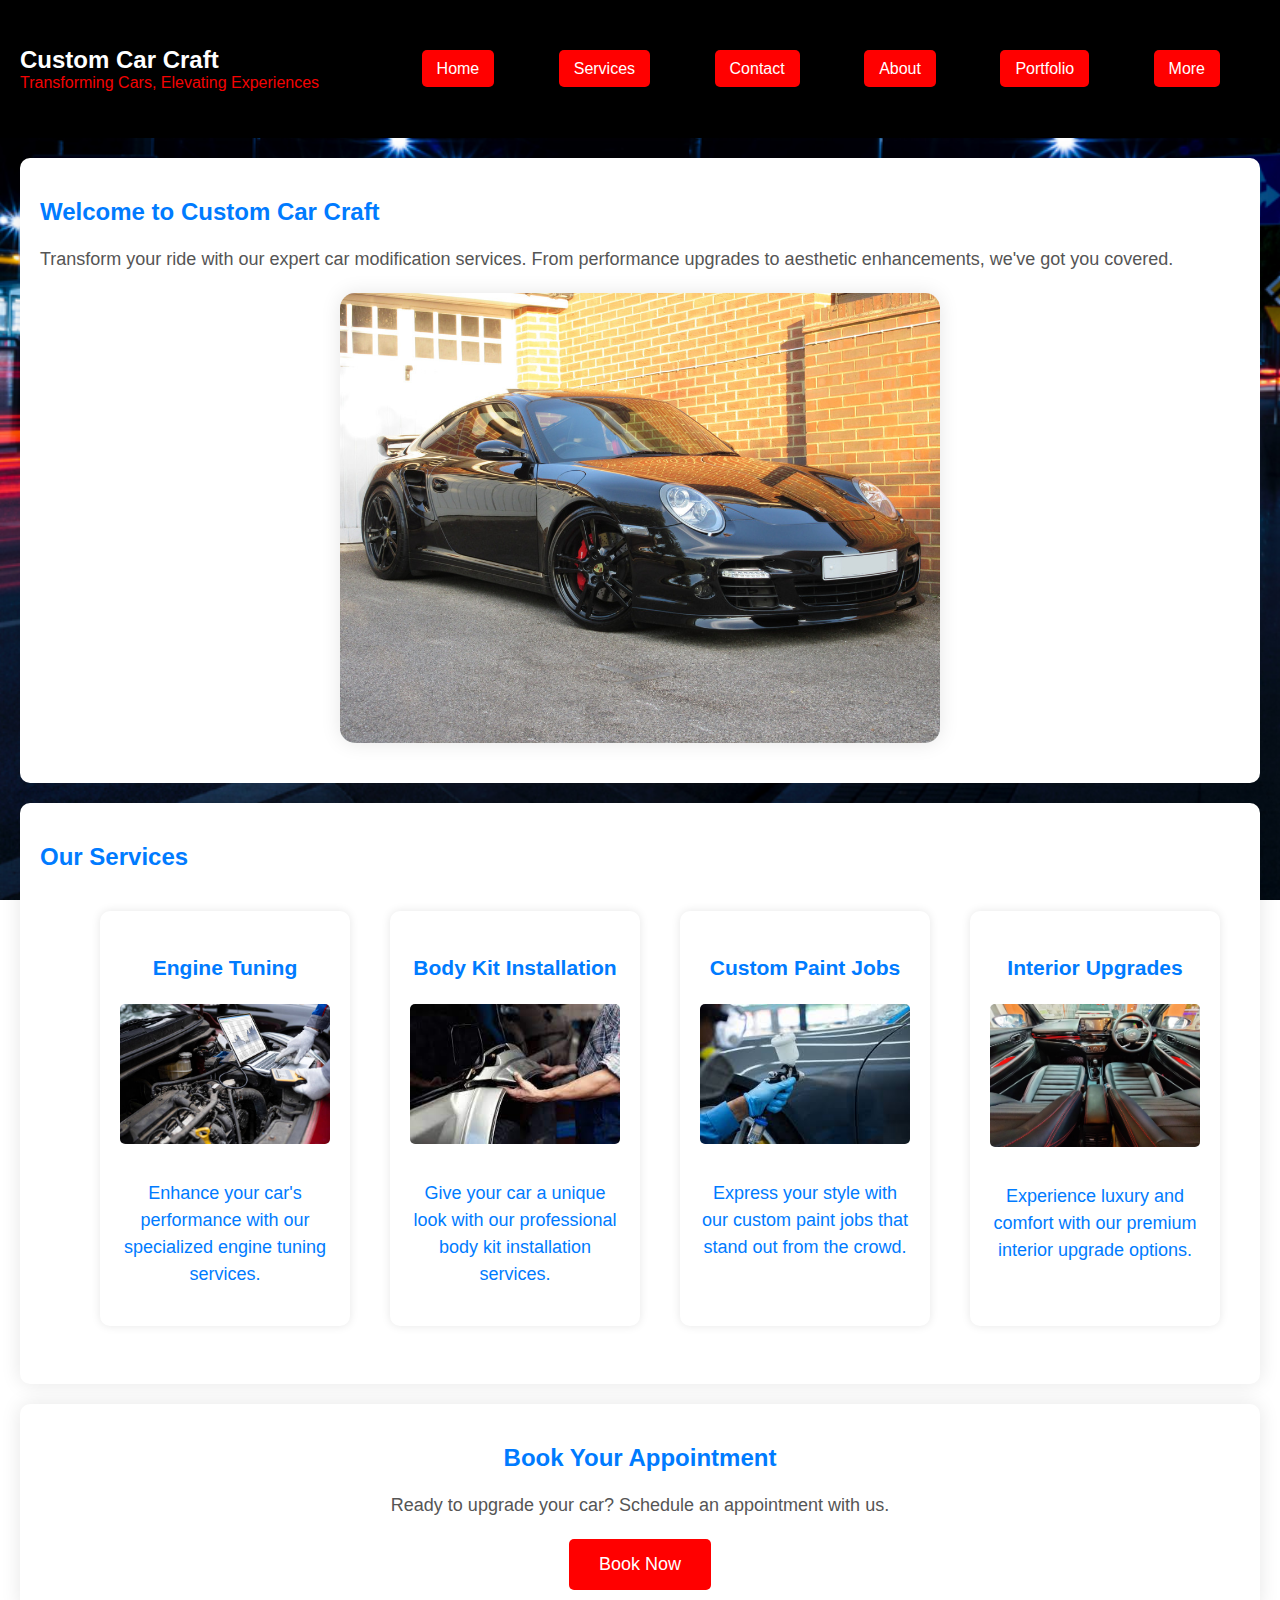
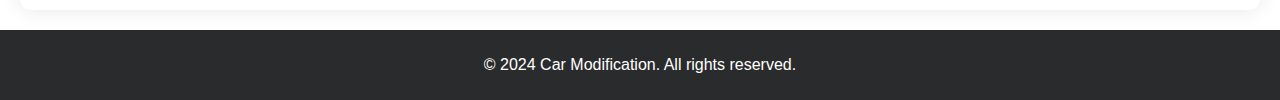
<file: Task 1/index.html>
<!DOCTYPE html>
<html lang="en">
<head>
    <meta charset="UTF-8">
    <meta name="viewport" content="width=device-width, initial-scale=1.0">
    <title>Custom Car Craft</title>
    <link rel="stylesheet" href="styles.css">
</head>
<body>

    <header>
        <div class="header-content">
            <div class="logo-container">
                <h1 class="logo">Custom Car Craft</h1>
                <p class="slogan">Transforming Cars, Elevating Experiences</p>
            </div>
            <nav>
                <ul class="nav-list">
                    <li><a href="#home">Home</a></li>
                    <li><a href="#services">Services</a></li>
                    <li><a href="#contact">Contact</a></li>
                    <li><a href="#about">About</a></li>
                    <li><a href="#portfolio">Portfolio</a></li>
                    <li><a href="#more">More</a></li>
                </ul>
            </nav>
        </div>
    </header>

    <section class="welcome">
        <h2>Welcome to Custom Car Craft</h2>
        <p class="intro-text">Transform your ride with our expert car modification services. From performance upgrades to aesthetic enhancements, we've got you covered.</p>

        <img class="car-image" src="Car Modification.jpeg" alt="Car Modification">
    </section>
    
    <section class="services">
        <h2>Our Services</h2>
        <ul class="services-list">
            <li>
                <a href="#engine-tuning">
                    <h3>Engine Tuning</h3>
                    <img class="service-image" src="engine-tuning.jpg" alt="Engine Tuning">
                    <p>Enhance your car's performance with our specialized engine tuning services.</p>
                </a>
            </li>
            <li>
                <a href="#body-kit-installation">
                    <h3>Body Kit Installation</h3>
                    <img class="service-image" src="body-kit-installation.jpeg" alt="Body Kit Installation">
                    <p>Give your car a unique look with our professional body kit installation services.</p>
                </a>
            </li>
            <li>
                <a href="#custom-paint-jobs">
                    <h3>Custom Paint Jobs</h3>
                    <img class="service-image" src="custom-paint-jobs.jpeg" alt="Custom Paint Jobs">
                    <p>Express your style with our custom paint jobs that stand out from the crowd.</p>
                </a>
            </li>
            <li>
                <a href="#interior-upgrades">
                    <h3>Interior Upgrades</h3>
                    <img class="service-image" src="interior-upgrades.jpg" alt="Interior Upgrades">
                    <p>Experience luxury and comfort with our premium interior upgrade options.</p>
                </a>
            </li>
        </ul>
        
    </section>
    <section id="appointment" class="appointment-section">
        <h2>Book Your Appointment</h2>
        <p class="appointment-text">Ready to upgrade your car? Schedule an appointment with us.</p>
        <button class="appointment-button">Book Now</button>
    </section>

    <footer>
        <div class="footer-content">
            <p>&copy; 2024 Car Modification. All rights reserved.</p>
        </div>
    </footer>

</body>
</html>
</file>
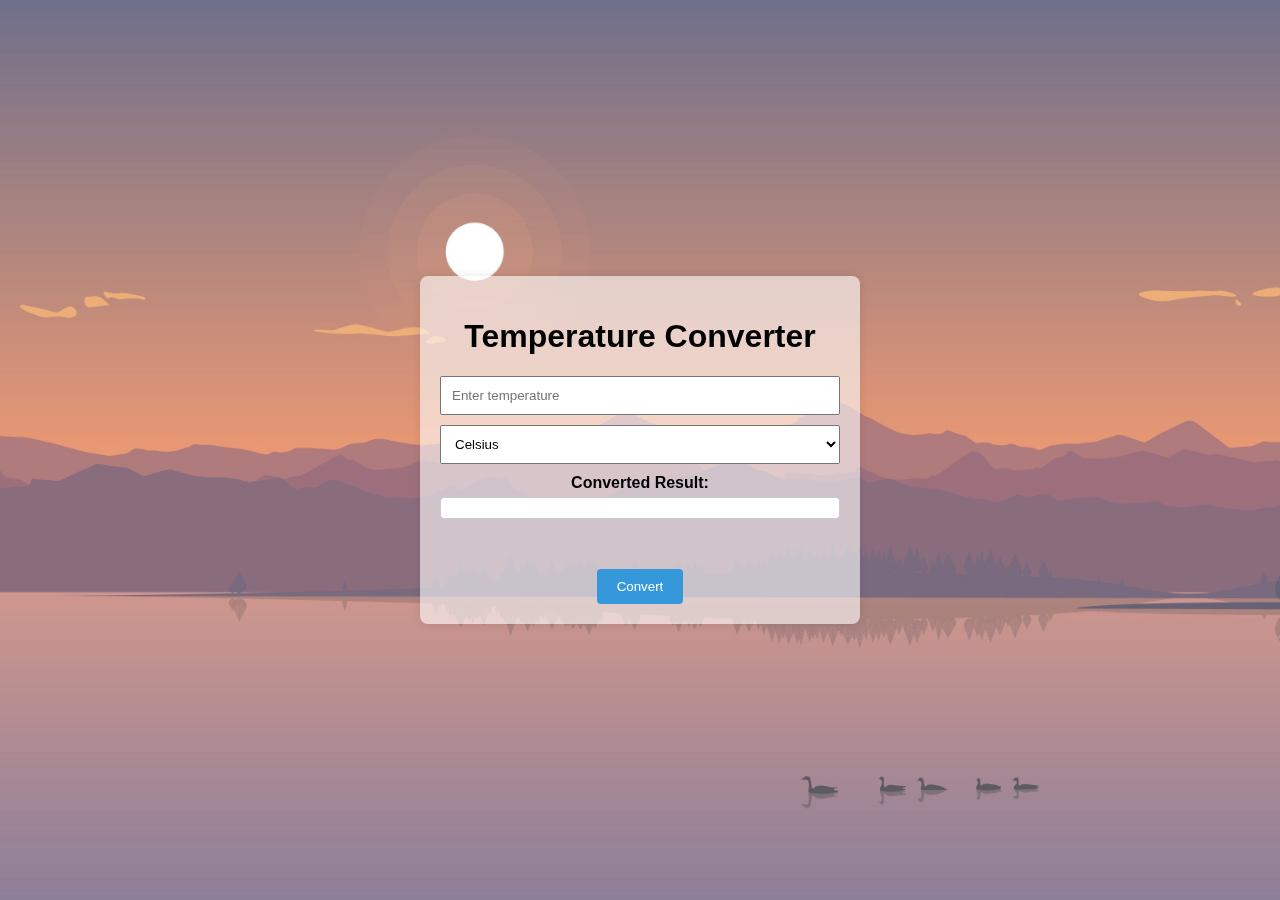
<file: Task 3/index.html>
<!DOCTYPE html>
<html lang="en">
<head>
    <meta charset="UTF-8">
    <meta name="viewport" content="width=device-width, initial-scale=1.0">
    <link rel="stylesheet" href="style.css">
    <title>Temperature Converter</title>
</head>
<body>
    <div class="overlay">
        <div class="box">
            <h1>Temperature Converter</h1>
            <div class="converter-box">
                <div class="input-container">
                    <input type="text" id="temperatureInput" placeholder="Enter temperature" />
                    <select id="unitSelector">
                        <option value="celsius">Celsius</option>
                        <option value="fahrenheit">Fahrenheit</option>
                        <option value="kelvin">Kelvin</option>
                    </select>
                    <label for="convertedResult"><strong>Converted Result:</strong></label>
                    <output id="convertedResult"></output>
                    <div id="resultArea" class="result-container"></div>

                </div>
                <button onclick="convertTemperature()">Convert</button>
            </div>
        </div>
    </div>
    <script src="script.js"></script>
</body>
</html>
</file>
<file: Task 1/styles.css>
body {
    font-family: 'Arial', sans-serif;
    margin: 0;
    padding: 0;
    background: url('background-image.jpeg') center center fixed;
    background-size: cover;
    color: #fff
}

header {
    background-color: #000000; /* Dark gray background */
    color: #fff;
    padding: 20px;
}

.header-content {
    display: flex;
    justify-content:space-between;
    align-items: center;
}

.logo-container {
    display: flex;
    flex-direction: column;
}

.logo {
    margin: 0;
    font-size: 24px;
}

.slogan {
    color: #f30303;
    font-size: 16px;
    margin: 0;
}

nav {
    text-align: right;
}

.nav-list {
    list-style: none;
    margin: 0;
    padding: 0;
}

.nav-list li {
    display: inline-block;
    margin-left: 20px;
}

.nav-list a {
    text-decoration: none;
    color: #fff;
    font-size: 16px;
    padding: 10px 15px;
    border-radius: 5px;
    background-color: #ff0000;
    transition: background-color 0.3s ease;
    border: none;
    outline: none;
}

.nav-list a:hover {
    background-color:rgb(164, 150, 132);
}

.welcome,.services,
.appointment-section {
    max-width: 1200px;
    margin: 20px auto;
    padding: 20px;
    background-color:#fff;
    box-shadow: 0 0 20px rgba(0, 0, 0, 0.1);
    border-radius: 10px;
}

h2 {
    color: #007BFF;
    margin-bottom: 20px;
}

.intro-text,
.appointment-text {
    color: #555;
    font-size: 18px;
    line-height: 1.5;
}
.services-list{
    color: #007BFF;
    font-size: 18px;
    line-height: 1.5;
}

.car-image {
    width: 100%;
    max-width: 600px;
    height: auto;
    display:flex;
    margin: 20px auto;
    border-radius: 15px;
    box-shadow: 0 0 20px rgba(0, 0, 0, 0.1);
}

.services-list {
    list-style: none;
    display: flex;
    flex-wrap: wrap;
    justify-content: space-around;
}

li {
    flex: 1;
    margin: 20px;
    padding: 20px;
    text-align: center;
    border-radius: 10px;
    box-shadow: 0 0 10px rgba(0, 0, 0, 0.1);
}

.service-image {
    max-width: 100%;
    height: auto;
    margin-bottom: 10px;
    border-radius: 5px;
}


.services-list {
    list-style: none;
    display: flex;
    flex-wrap: wrap;
    justify-content: space-around;
}

.services-list li {
    flex: 1;
    margin: 20px;
    padding: 20px;
    text-align: center;
    border-radius: 10px;
    box-shadow: 0 0 10px rgba(0, 0, 0, 0.1);
}

.services-list a {
    text-decoration: none;
    color: inherit;
    cursor: pointer;
    display: block; 
}

.services-list a:hover {
    color:rgb(164, 150, 132);
}

.appointment-section {
    text-align: center;
}

.appointment-text {
    margin-bottom: 20px;
}

.appointment-button {
    background-color: #ff0000;
    color: #fff;
    padding: 15px 30px;
    font-size: 18px;
    border: none;
    border-radius: 5px;
    cursor: pointer;
    transition: background-color 0.3s ease;
}

.appointment-button:hover {
    background-color:rgb(164, 150, 132);
}

.nav-list {
    text-align: right;
}

.nav-list li {
    margin-left: 0;
    display:inline-block;
}

.nav-list a {
    padding: 10px 15px;
    border-radius: 5px;
    transition: background-color 0.3s ease;
}

footer {
    background-color: #292b2c;
    color: #fff;
    padding: 10px 20px;
    text-align: center;
}

.footer-content {
    max-width: 1200px;
    margin: 0 auto;
}
</file>
<file: Task 3/style.css>
body {
    font-family: 'Arial', sans-serif;
    margin: 0;
    background: url('background.jpg') no-repeat center center fixed;
    background-size: cover;
}

.overlay {
    background: rgba(255, 255, 255, 0.3); 
    position: fixed;
    top: 0;
    left: 0;
    width: 100%;
    height: 100%;
    display: flex;
    align-items: center;
    justify-content: center;
}

.box {
    background-color: rgba(255, 255, 255, 0.6);
    border-radius: 8px;
    box-shadow: 0 0 10px rgba(0, 0, 0, 0.1);
    text-align: center;
    display: flex;
    flex-direction: column;
    align-items: center;
    justify-content: center;
    padding: 20px;
    max-width: 400px;
    width: 100%;
}

.converter-box {
    text-align: center;
    width: 100%;
}

.input-container {
    display: flex;
    flex-direction: column;
    margin-bottom: 20px;
}

label {
    margin-bottom: 5px;
}

input,
select {
    width: 100%;
    padding: 10px;
    margin-bottom: 10px;
    box-sizing: border-box;
}

span {
    padding: 10px;
    box-sizing: border-box;
}

button {
    background-color: #3498db;
    color: #fff;
    padding: 10px 20px;
    border: none;
    border-radius: 4px;
    cursor: pointer;
}

button:hover {
    background-color: #616263;
}

.result-container {
    margin-top: 20px;
    font-size: 18px;
    color: green;
}

#convertedResultLabel {
    margin-bottom: 5px;
}

#convertedResult {
    padding: 10px;
    margin-bottom: 10px;
    box-sizing: border-box;
    color: green;
    background-color: #fff;
    border: 1px solid #ccc;
    border-radius: 4px;
}

@media (max-width: 600px) {
    .box {
        padding: 15px;
    }
}
</file>
